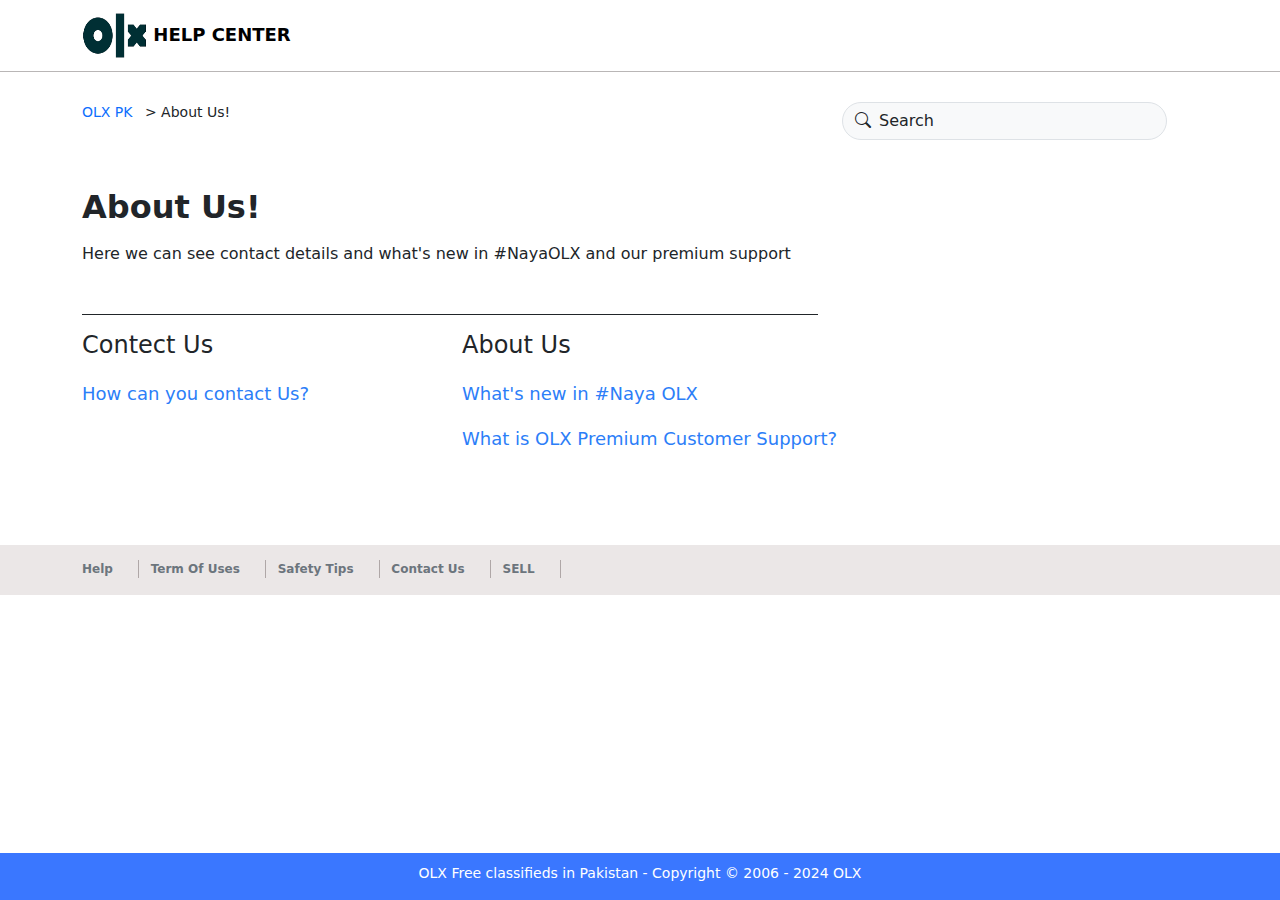
<file: About_us_page/index.html>
<!DOCTYPE html>
<html lang="en">

<head>
    <meta charset="UTF-8">
    <meta name="viewport" content="width=device-width, initial-scale=1.0">
    <title>OLX About Us</title>

    <!-- Custom Css Link -->
    <link rel="stylesheet" href="style.css" type="text/css">

    <!-- Bootstrap 5 Folder Link  -->
    <link rel="stylesheet" href="bootstrap-5.3.3-dist/css/bootstrap.css">

    <!-- Bootstrap 5 icon CDN Link -->
    <link rel="stylesheet" href="https://cdn.jsdelivr.net/npm/bootstrap-icons@1.11.3/font/bootstrap-icons.min.css">
</head>
</head>

<body>

    <!-- Navbar -->

    <div class="wrapper_1">
        <nav class="navbar bg-white">
            <div class="container">
                <a class="navbar-brand" href="#">
                    <img src="images/ol_logo.png" alt="olx" width="65" height="45">
                    <span class="logo_text">HELP CENTER</span>
                </a>
            </div>
        </nav>
    </div>

    <div class="wrapper_2">
        <div class="container">
            <div class="row">
                <div class="col-md-8 nav_text">
                    <a href="#" class="me-2 text-decoration-none olx_link">OLX PK </a> > About Us!
                </div>
                <div class="col-md-4">
                    <span class="input-group-text rounded-pill bg-light" id="basic-addon1"><i class="bi bi-search me-2"></i> Search</span>
                </div>
            </div>
        </div>
    </div>

    <div class="wrapper_3">
        <div class="container">
            <div class="row">
                <div class="col-md-8">
                  <h2 class="fw-bold mt-5 pb-2">About Us!</h2>
                  <p class="border-bottom border-dark pb-5">Here we can see contact details and what's new in #NayaOLX and our premium support</p>
                </div>
            </div>
        </div>
    </div>

    <div class="wrapper_4">
        <div class="container">
            <div class="row">

                <div class="col-md-4">
                  <h4>Contect Us</h4>
                  <h6 class="h6_text">How can you contact Us?</h6>
                </div>

                <div class="col-md-8">
                   <h4>About Us</h4> 
                   <h6 class="h6_text">What's new in #Naya OLX</h6>
                   <h6 class="h6_text">What is OLX Premium Customer Support?</h6>
                </div>
            </div>
        </div>
    </div>

    <!-- Footer -->

    <footer class="footer_1">
        <div class="container">
            <div class="row">
                <div class="col-md-12">
                    <ul class="list-inline">
                        <li class="list-inline-item text-secondary">Help</li>
                        <li class="list-inline-item text-secondary">Term Of Uses</li>
                        <li class="list-inline-item text-secondary">Safety Tips</li>
                        <li class="list-inline-item text-secondary">Contact Us</li>
                        <li class="list-inline-item text-secondary">SELL</li>
                      </ul>
                </div>
            </div>
        </div>
    </footer>

    <div class="footer_2 fixed-bottom">
        <div class="container ">
            <div class="row">
                <div class="colmd-12">
                    <p class="text-white text-center footer_para">OLX Free classifieds in Pakistan - Copyright © 2006 - 2024 OLX</p>
                </div>
            </div>
        </div>
    </div>



    <!-- Bootstrap JavaScript Link -->
    <script src="bootstrap-5.3.3-dist/js/bootstrap.bundle.js"></script>
</body>

</html>
</file>
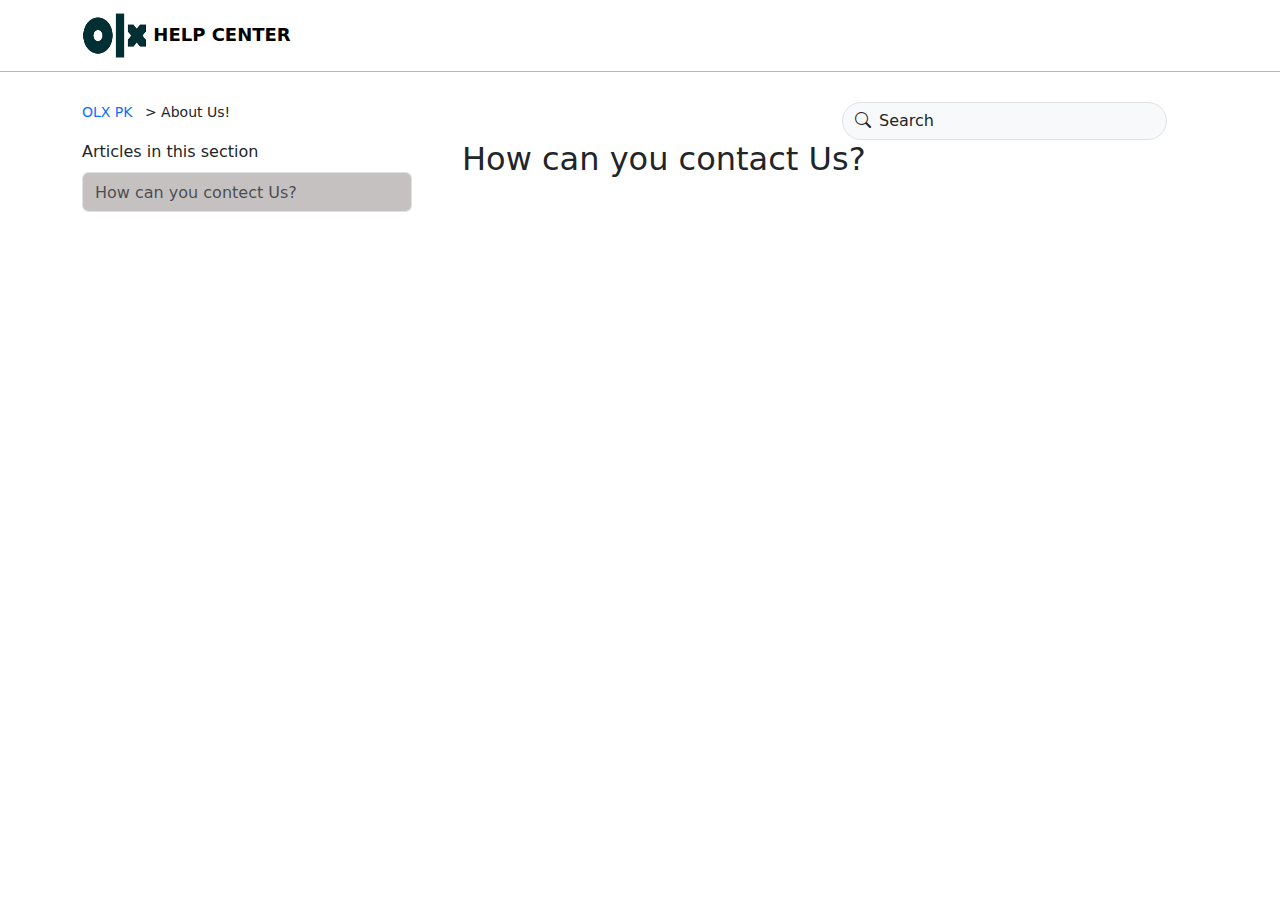
<file: Contect_us _page/index.html>
<!DOCTYPE html>
<html lang="en">
<head>
    <meta charset="UTF-8">
    <meta name="viewport" content="width=device-width, initial-scale=1.0">
    <title>Contect Us</title>

    <!-- Custom Css Link -->
    <link rel="stylesheet" href="style.css" type="text/css">

    <!-- Bootstrap 5 Folder Link  -->
    <link rel="stylesheet" href="bootstrap-5.3.3-dist/css/bootstrap.css">

    <!-- Bootstrap 5 icon CDN Link -->
    <link rel="stylesheet" href="https://cdn.jsdelivr.net/npm/bootstrap-icons@1.11.3/font/bootstrap-icons.min.css">
</head>
<body>

    
    <!-- Navbar -->

    <div class="wrapper_1">
        <nav class="navbar bg-white">
            <div class="container">
                <a class="navbar-brand" href="#">
                    <img src="images/ol_logo.png" alt="olx" width="65" height="45">
                    <span class="logo_text">HELP CENTER</span>
                </a>
            </div>
        </nav>
    </div>

    <div class="wrapper_2">
        <div class="container">
            <div class="row">
                <div class="col-md-8 nav_text">
                    <a href="#" class="me-2 text-decoration-none olx_link">OLX PK </a> > About Us!
                </div>
                <div class="col-md-4">
                    <span class="input-group-text rounded-pill bg-light" id="basic-addon1"><i class="bi bi-search me-2"></i> Search</span>
                </div>
            </div>
        </div>
    </div>

    <div class="wrapper_3">
        <div class="container">
            <div class="row">
                <div class="col-md-4">
                    <div class="mb-3">
                        <label for="exampleFormControlInput1" class="form-label">Articles in this section</label>
                        <input type="email" class="form-control" id="exampleFormControlInput1" placeholder="How can you contect Us?">
                      </div>
                </div>
                <div class="col-md-6">
                  <h2>How can you contact Us?</h2>
                </div>
            </div>
        </div>
    </div>


    
</body>
</html>
</file>
<file: About_us_page/style.css>
*{
    margin: 0;
    padding: 0;
    box-sizing: border-box;
}
.navbar{
    border-bottom: 1px solid rgb(185, 182, 182);
}
.logo_text{
    font-weight: 900 !important;
    font-size: 18px !important;
}
.wrapper_2{
    margin-top: 30px !important;
}
.input-group-text{
    width: 325px !important;
}
.nav_text{
    font-size: 14px !important;
}
.olx_link:hover{
    border-bottom: 1px solid rgb(7, 66, 230) !important;
}
.h6_text{
    font-size: 18px !important;
    color: rgb(44, 126, 248);
    padding-top: 15px !important;
}
.h6_text:hover{
    text-decoration: underline;
    cursor: pointer;
}
.footer_1{
    background-color: rgb(235, 231, 231);
    height: 50px !important;
    margin-top: 88px !important;
}
.list-inline{
    font-size: 12px !important;
}
.list-inline-item{
    border-right: 1px solid rgb(175, 167, 167);
    padding-right: 25px !important;
    margin-top: 15px !important;
    font-weight: 600;
}
.list-inline-item:hover{
    text-decoration: underline;
    cursor: pointer;
}
.footer_2{
    background-color: #3A77FF;
}
.footer_para{
    font-size: 14px !important;
    margin-top: 10px !important;
}
</file>
<file: Contect_us _page/style.css>
*{
    margin: 0;
    padding: 0;
    box-sizing: border-box;
}
.navbar{
    border-bottom: 1px solid rgb(185, 182, 182);
}
.logo_text{
    font-weight: 900 !important;
    font-size: 18px !important;
}
.wrapper_2{
    margin-top: 30px !important;
}
.input-group-text{
    width: 325px !important;
}
.nav_text{
    font-size: 14px !important;
}
.olx_link:hover{
    border-bottom: 1px solid rgb(7, 66, 230) !important;
}
.form-control{
    width: 330px !important;
    height: 40px;
    background-color: rgb(197, 193, 193) !important;
}
</file>
